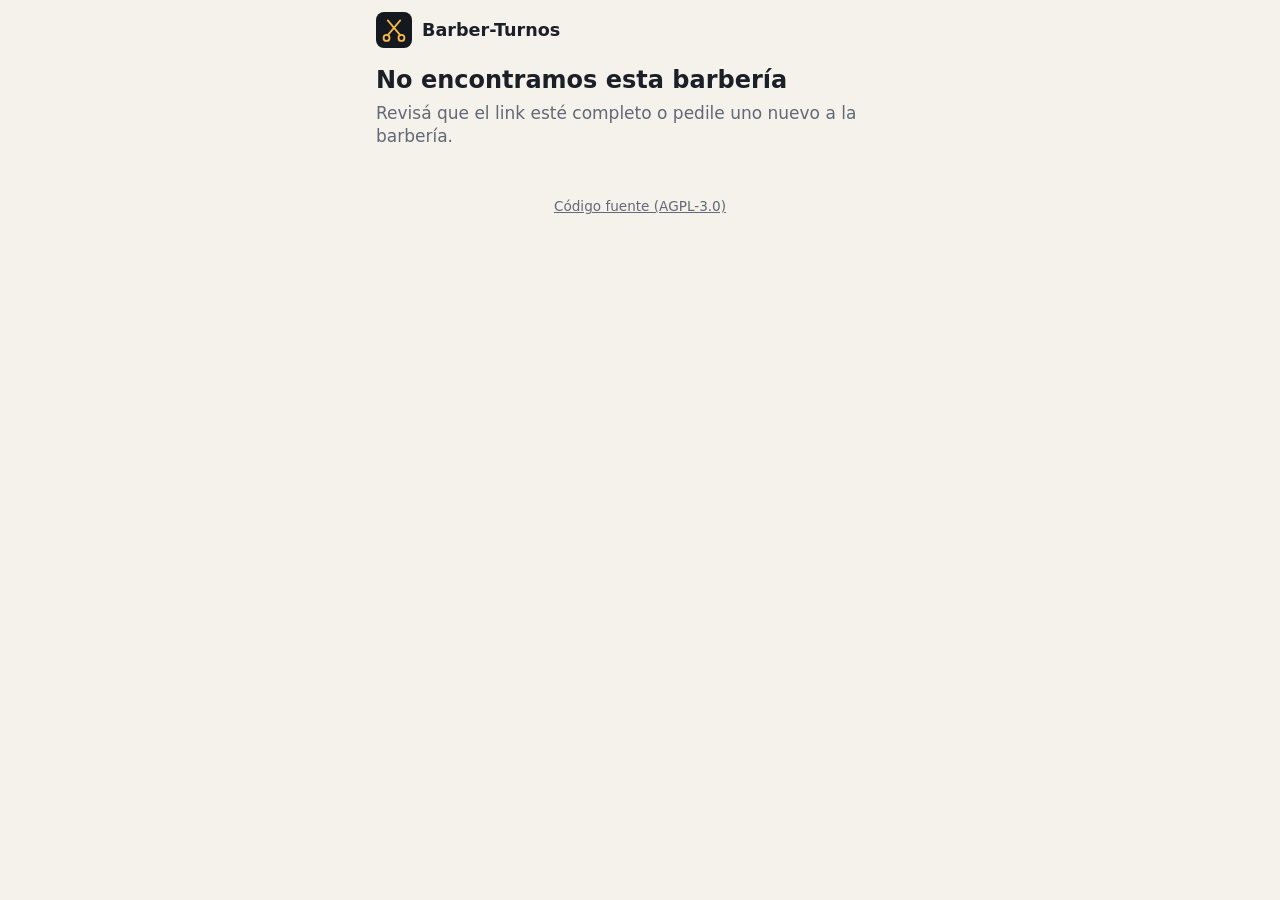
<file: index.html>
<!doctype html>
<html lang="es-AR">
<head>
  <meta charset="utf-8">
  <meta name="viewport" content="width=device-width, initial-scale=1">
  <title>Reservá tu turno</title>
  <meta name="theme-color" content="#14181f">
  <link rel="manifest" href="./manifest.json">
  <link rel="icon" href="./icons/icon.svg" type="image/svg+xml">
  <link rel="stylesheet" href="./css/styles.css">
</head>
<body>
  <!-- Marca de la app, igual que en el panel: el cliente ve dónde está reservando. -->
  <header class="marca">
    <img src="./icons/icon.svg" alt="" width="36" height="36">
    <span>Barber-Turnos</span>
  </header>
  <main class="contenedor" id="vista" aria-live="polite">Cargando…</main>
  <!-- La licencia AGPL-3.0 (sección 13) pide ofrecer el código a quien usa la app por la red. -->
  <footer class="pie-fuente"><a href="https://github.com/roca-byte/barber-turnos" rel="noopener">Código fuente (AGPL-3.0)</a></footer>

  <!-- Orden: supabase y config antes de Api; reserva.js arranca la pantalla al final. -->
  <script src="./vendor/supabase.js"></script>
  <script src="./js/config.js"></script>
  <script src="./js/html.js"></script>
  <script src="./js/fechas.js"></script>
  <script src="./js/telefono.js"></script>
  <script src="./js/api.js"></script>
  <script src="./js/reserva.js"></script>
  <script>
    // Para que abra sin señal una vez cargada. Si falla (http, navegador viejo) la página anda igual.
    if ('serviceWorker' in navigator) navigator.serviceWorker.register('./sw.js').catch(function () {});
  </script>
</body>
</html>
</file>
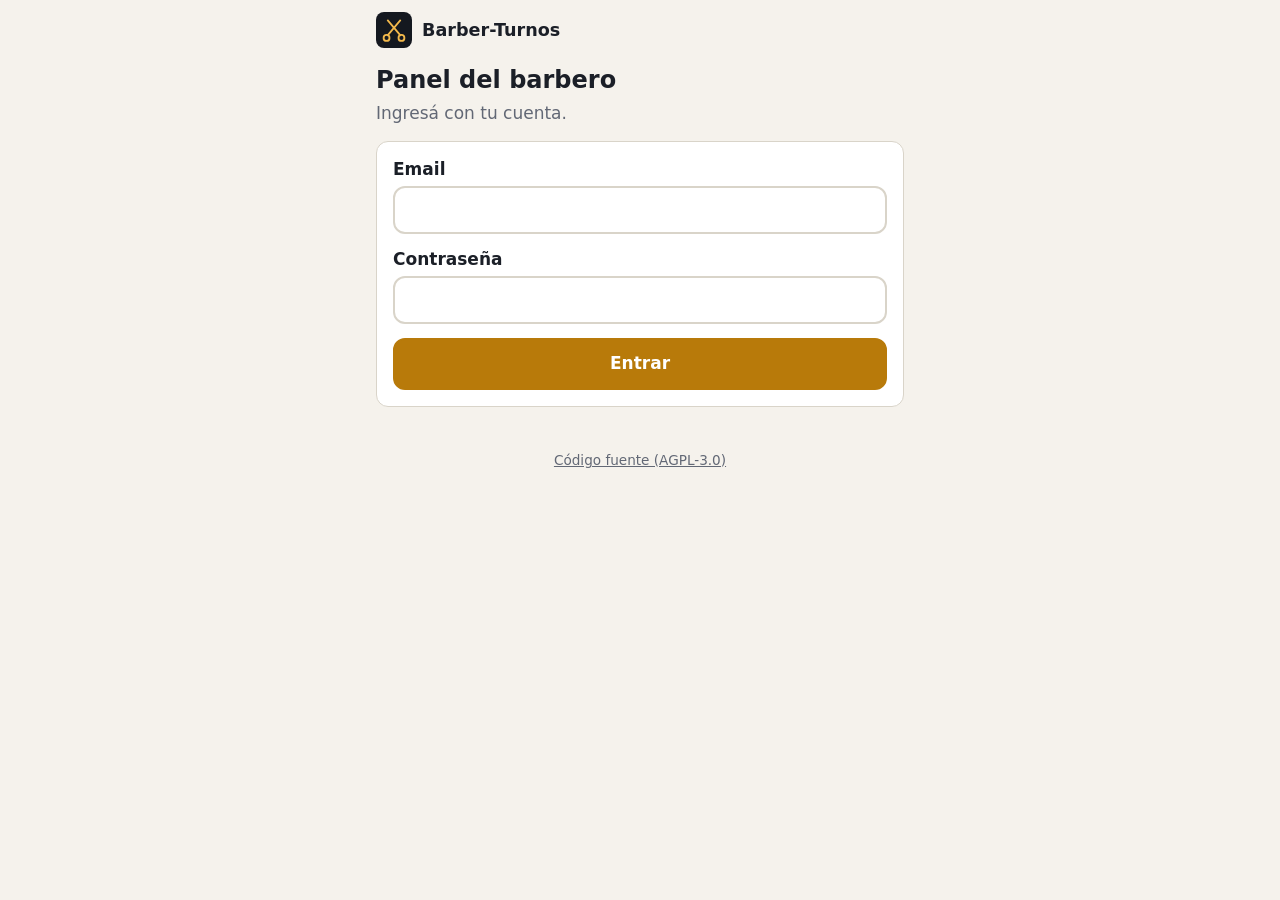
<file: panel.html>
<!doctype html>
<html lang="es-AR">
<head>
  <meta charset="utf-8">
  <meta name="viewport" content="width=device-width, initial-scale=1">
  <title>Panel · Barber-Turnos</title>
  <meta name="theme-color" content="#14181f">
  <meta name="robots" content="noindex">
  <link rel="manifest" href="./manifest-panel.json">
  <link rel="icon" href="./icons/icon.svg" type="image/svg+xml">
  <link rel="stylesheet" href="./css/styles.css">
</head>
<body>
  <!-- Marca fija arriba de todas las pantallas del panel: el barbero sabe en qué app está. -->
  <header class="marca">
    <img src="./icons/icon.svg" alt="" width="36" height="36">
    <span>Barber-Turnos</span>
  </header>
  <main class="contenedor" id="vista" aria-live="polite">Cargando…</main>
  <!-- La licencia AGPL-3.0 (sección 13) pide ofrecer el código a quien usa la app por la red. -->
  <footer class="pie-fuente"><a href="https://github.com/roca-byte/barber-turnos" rel="noopener">Código fuente (AGPL-3.0)</a></footer>

  <!-- Orden: supabase y config antes de Api; panel.js arranca la pantalla al final. -->
  <script src="./vendor/supabase.js"></script>
  <script src="./js/config.js"></script>
  <script src="./js/html.js"></script>
  <script src="./js/fechas.js"></script>
  <script src="./js/agenda.js"></script>
  <script src="./js/telefono.js"></script>
  <script src="./js/api.js"></script>
  <script src="./vendor/qrcode.js"></script>
  <script src="./js/panel.js"></script>
  <script src="./js/config-panel.js"></script>
  <script src="./js/push.js"></script>
  <script>
    // Para que abra sin señal una vez cargada. Si falla (http, navegador viejo) la página anda igual.
    if ('serviceWorker' in navigator) navigator.serviceWorker.register('./sw.js').catch(function () {});
  </script>
</body>
</html>
</file>
<file: css/styles.css>
/* styles.css — base mobile first. Botones y campos de 48 px o más; claro/oscuro según el
   sistema. Las clases son para reusar en index.html (reserva) y panel.html (barbero). */

:root {
  --fondo: #f5f2ec;
  --tarjeta: #ffffff;
  --texto: #1b1f27;
  --gris: #626875;
  --borde: #d9d4c9;
  --acento: #b87a0a;        /* ámbar oscuro: contraste suficiente sobre claro */
  --acento-texto: #ffffff;
  --bien: #1f7a46;
  --mal: #b3261e;
  --aviso-fondo: #fdecea;
  --alto-toque: 48px;
  --radio: 12px;
  --fuente: system-ui, -apple-system, "Segoe UI", Roboto, "Helvetica Neue", Arial, sans-serif;
  color-scheme: light;
}

@media (prefers-color-scheme: dark) {
  :root {
    --fondo: #14181f;
    --tarjeta: #1d232d;
    --texto: #eceae4;
    --gris: #a2a8b3;
    --borde: #313947;
    --acento: #f2b84b;
    --acento-texto: #14181f;
    --bien: #5cc582;
    --mal: #f28b82;
    --aviso-fondo: #3a1f1d;
    color-scheme: dark;
  }
}

* { box-sizing: border-box; }

body {
  margin: 0;
  font-family: var(--fuente);
  font-size: 17px;          /* 16 o más: iOS no hace zoom al tocar un campo */
  line-height: 1.4;
  color: var(--texto);
  background: var(--fondo);
  -webkit-text-size-adjust: 100%;
}

.contenedor { max-width: 560px; margin: 0 auto; padding: 16px; }

/* Marca de la app (cliente y panel): logo + nombre, chico y fijo arriba. */
.marca { max-width: 560px; margin: 0 auto; padding: 12px 16px 0; display: flex; align-items: center; gap: 10px; font-weight: 700; font-size: 1.1rem; }
.marca img { border-radius: 8px; display: block; }
h1 { font-size: 1.5rem; margin: 0 0 4px; }
h2 { font-size: 1.15rem; margin: 20px 0 8px; }
.sub { color: var(--gris); margin: 0 0 16px; }
.oculto { display: none !important; }

.tarjeta {
  background: var(--tarjeta);
  border: 1px solid var(--borde);
  border-radius: var(--radio);
  padding: 16px;
  margin: 0 0 12px;
}

/* Botones */
.boton {
  display: block; width: 100%;
  min-height: var(--alto-toque);
  padding: 12px 16px;
  font: inherit; font-weight: 600; text-align: center; text-decoration: none;
  color: var(--acento-texto); background: var(--acento);
  border: 2px solid var(--acento); border-radius: var(--radio);
  cursor: pointer;
}
.boton.secundario { color: var(--texto); background: transparent; border-color: var(--borde); }
.boton.peligro { color: #fff; background: var(--mal); border-color: var(--mal); }
.boton[disabled] { opacity: .5; cursor: not-allowed; }
.boton + .boton { margin-top: 8px; }
.boton:focus-visible, .campo input:focus-visible, .campo select:focus-visible,
.opcion:focus-visible, .chip:focus-visible { outline: 3px solid var(--acento); outline-offset: 2px; }

/* Campos de formulario */
.campo { margin: 0 0 14px; }
.campo label { display: block; font-weight: 600; margin-bottom: 4px; }
.campo input, .campo select, .campo textarea {
  width: 100%; min-height: var(--alto-toque); padding: 10px 12px;
  font: inherit; color: var(--texto); background: var(--tarjeta);
  border: 2px solid var(--borde); border-radius: var(--radio);
}
.campo .ayuda { color: var(--gris); font-size: .9rem; margin-top: 4px; }

/* Lista de opciones tocables (servicios, días, horarios) */
.opcion {
  display: flex; align-items: center; justify-content: space-between; gap: 12px; width: 100%;
  min-height: var(--alto-toque); padding: 12px 16px; margin: 0 0 8px;
  font: inherit; text-align: left; color: var(--texto);
  background: var(--tarjeta); border: 2px solid var(--borde); border-radius: var(--radio);
  cursor: pointer;
}
.opcion[aria-pressed="true"], .opcion.elegida { border-color: var(--acento); }
.opcion small { color: var(--gris); }

/* Grilla de horarios / días */
.grilla { display: grid; grid-template-columns: repeat(auto-fill, minmax(88px, 1fr)); gap: 8px; }
.chip {
  min-height: var(--alto-toque); padding: 8px; font: inherit; font-weight: 600;
  color: var(--texto); background: var(--tarjeta);
  border: 2px solid var(--borde); border-radius: var(--radio); cursor: pointer;
}
.chip[aria-pressed="true"] { color: var(--acento-texto); background: var(--acento); border-color: var(--acento); }

/* Avisos */
.error, .exito {
  padding: 12px 16px; border-radius: var(--radio); margin: 0 0 12px; font-weight: 600;
}
.error { color: var(--mal); background: var(--aviso-fondo); border: 1px solid var(--mal); }
.exito { color: var(--bien); border: 1px solid var(--bien); }

/* Estados de turno (panel) */
.estado-confirmado { color: var(--acento); }
.estado-atendido { color: var(--bien); }
.estado-no_vino, .estado-cancelado { color: var(--mal); }

@media (prefers-reduced-motion: reduce) { * { transition: none !important; animation: none !important; } }

/* Panel del barbero */
.barra { display: flex; align-items: center; justify-content: space-between; gap: 12px; }
.barra h1 { margin: 0; }
.boton.chico { width: auto; }
.dias { display: grid; grid-template-columns: 1fr 2fr 1fr; gap: 8px; margin: 12px 0 0; }
.dias .boton + .boton { margin-top: 0; }
.dia-titulo { text-align: center; }
/* Solo la primera letra: "capitalize" daba "Martes 1 De Diciembre". */
.dia-titulo::first-letter { text-transform: uppercase; }
.herramientas { display: grid; gap: 8px; margin: 0 0 16px; }
.herramientas .boton + .boton { margin-top: 0; }
.turno { padding: 8px; }
.turno .opcion { margin: 0; border: 0; background: transparent; }
.turno.abierto { border-color: var(--acento); }
.faltas { color: var(--mal); font-weight: 700; white-space: nowrap; }
.acciones { padding: 8px 8px 4px; }
.hueco { border-style: dashed; color: var(--gris); }
.bloqueo { display: grid; gap: 8px; border-style: dashed; }

/* Configuración del barbero */
.fila-botones { display: grid; grid-template-columns: 1fr 1fr 2fr; gap: 8px; }
.fila-botones .boton + .boton { margin-top: 0; }
.franja { display: grid; grid-template-columns: 1fr auto 1fr 56px; align-items: center; gap: 8px; margin: 0 0 8px; }
.franja input {
  min-height: var(--alto-toque); width: 100%; padding: 8px; font: inherit; color: var(--texto);
  background: var(--tarjeta); border: 2px solid var(--borde); border-radius: var(--radio);
}
.franja .boton { padding: 8px; }
.franja .boton + .boton { margin-top: 0; }
.enlace { word-break: break-all; font-weight: 600; margin: 0 0 12px; }
.hoja-qr { text-align: center; }
.hoja-qr h2 { margin-top: 0; }
.hoja-qr .qr svg { width: min(100%, 280px); height: auto; border: 1px solid var(--borde); }
.hoja-texto { font-size: 1.3rem; font-weight: 700; margin: 8px 0 0; }
.campo input[type="checkbox"] { width: auto; min-height: 0; margin-right: 8px; transform: scale(1.4); }

/* Link al código fuente que pide la licencia AGPL: discreto, al pie. */
.pie-fuente { text-align: center; padding: 16px 16px 24px; font-size: 0.85rem; }
.pie-fuente a { color: var(--gris); }

/* Imprimir "Mi link y QR": solo queda la hoja con el nombre, el QR y la invitación. */
@media print {
  .pie-fuente, .marca { display: none; }
  body { background: #fff; color: #000; }
  .pantalla-link > :not(#hoja-qr) { display: none !important; }
  .pantalla-link .hoja-qr { border: 0; padding: 0; margin: 0; background: #fff; color: #000; }
  .hoja-qr h2 { font-size: 2rem; }
  .hoja-qr .qr svg { width: 12cm; border: 0; }
  .hoja-texto { font-size: 1.8rem; }
}
</file>
